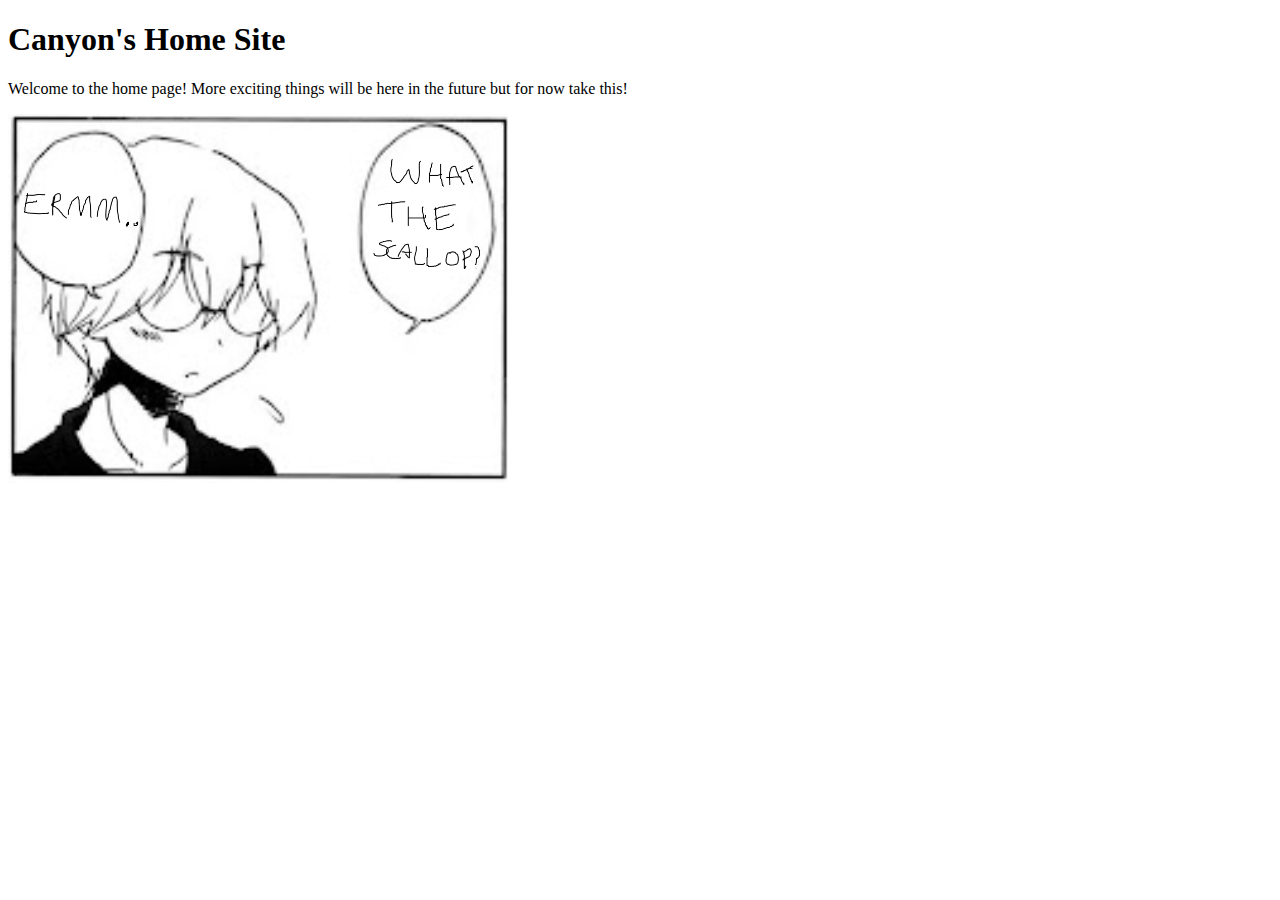
<file: week 1/index.html>
<!DOCTYPE html>
<html>
    <head>
<title>
    Canyons silly website! 
</title>
</head>
<body>
<h1>
    Canyon's Home Site
</h1>
<p>
    Welcome to the home page! More exciting things will be here in the future but for now take this!
</p>
<img src="canyon!!!!.PNG" width="500">
</body>
    </html>
</file>
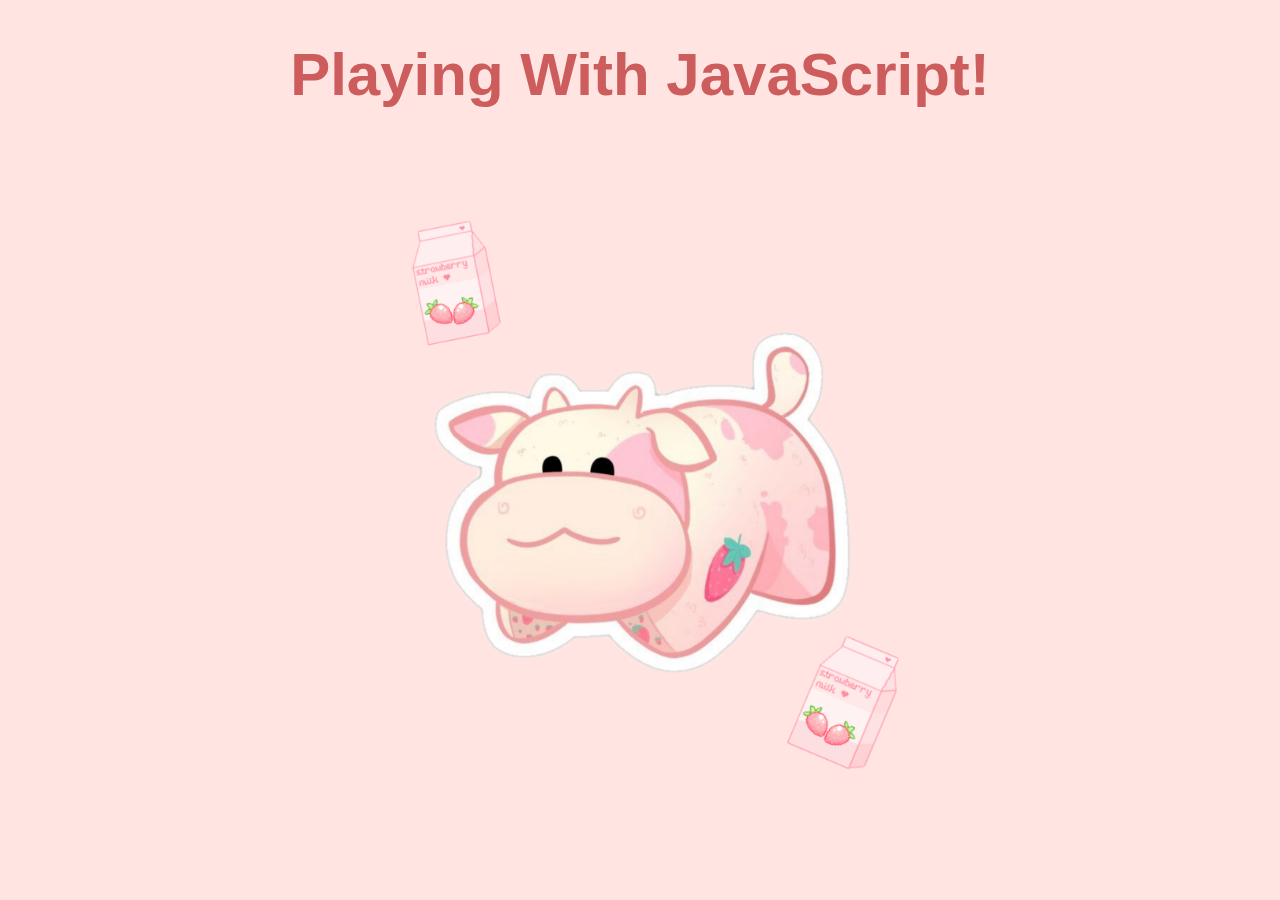
<file: week 2/index.html>
<!DOCTYPE html>
<html>
<head>
<meta charset="utf-8">
<title>JavaScript Testing</title>

<style>
    body {background-color:mistyrose}
       h1{color:indianred; font-family: Verdana, Geneva, Tahoma, sans-serif; font-size: 60px; }
       h2{color:darkslateblue}
       h3{color:lightcoral}
       table, td, th {
      border: 1px solid black;
      border-collapse: collapse;
      padding: 5px;}
       </style>
       </head>
<body>
<center>
<h1>
    Playing With JavaScript!
</h1>
<img src="straw cow.png" width="700">

<script src="./script.js">
</script>

</center>
</body>
</html>
</file>
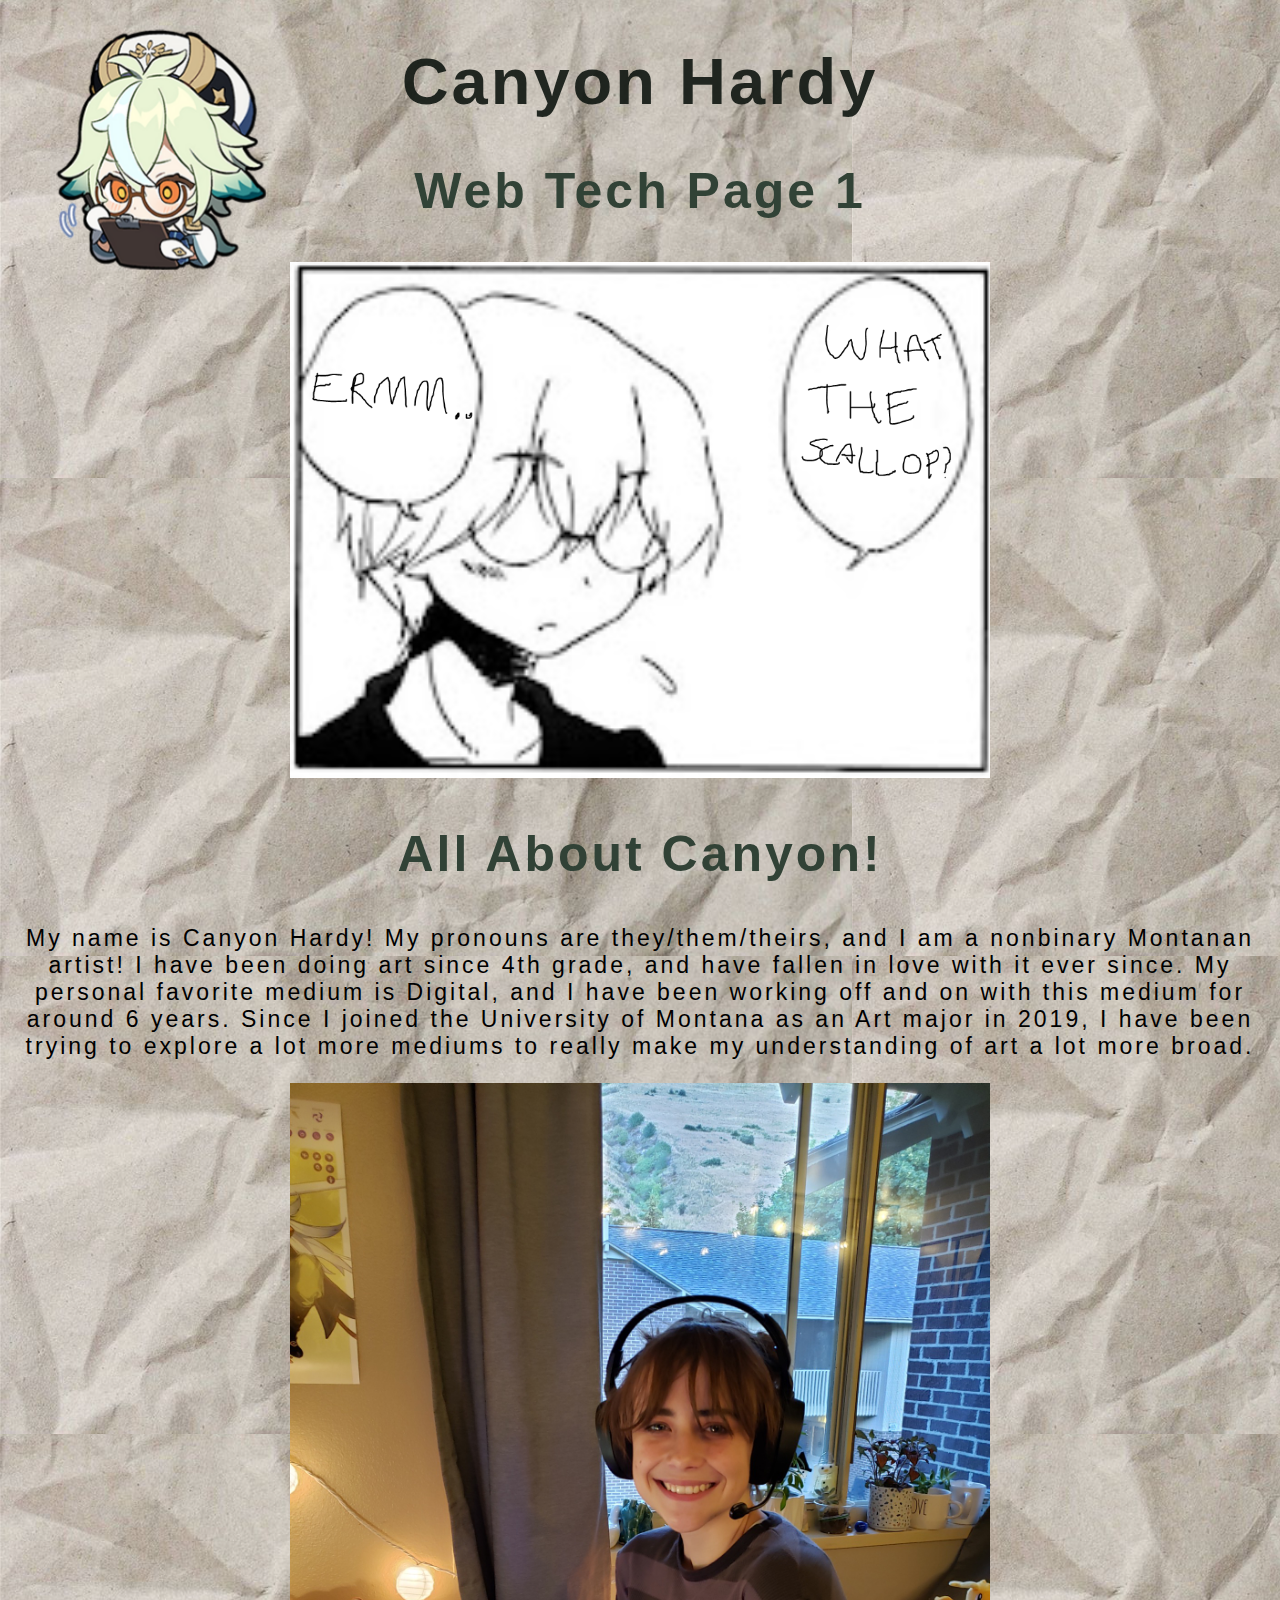
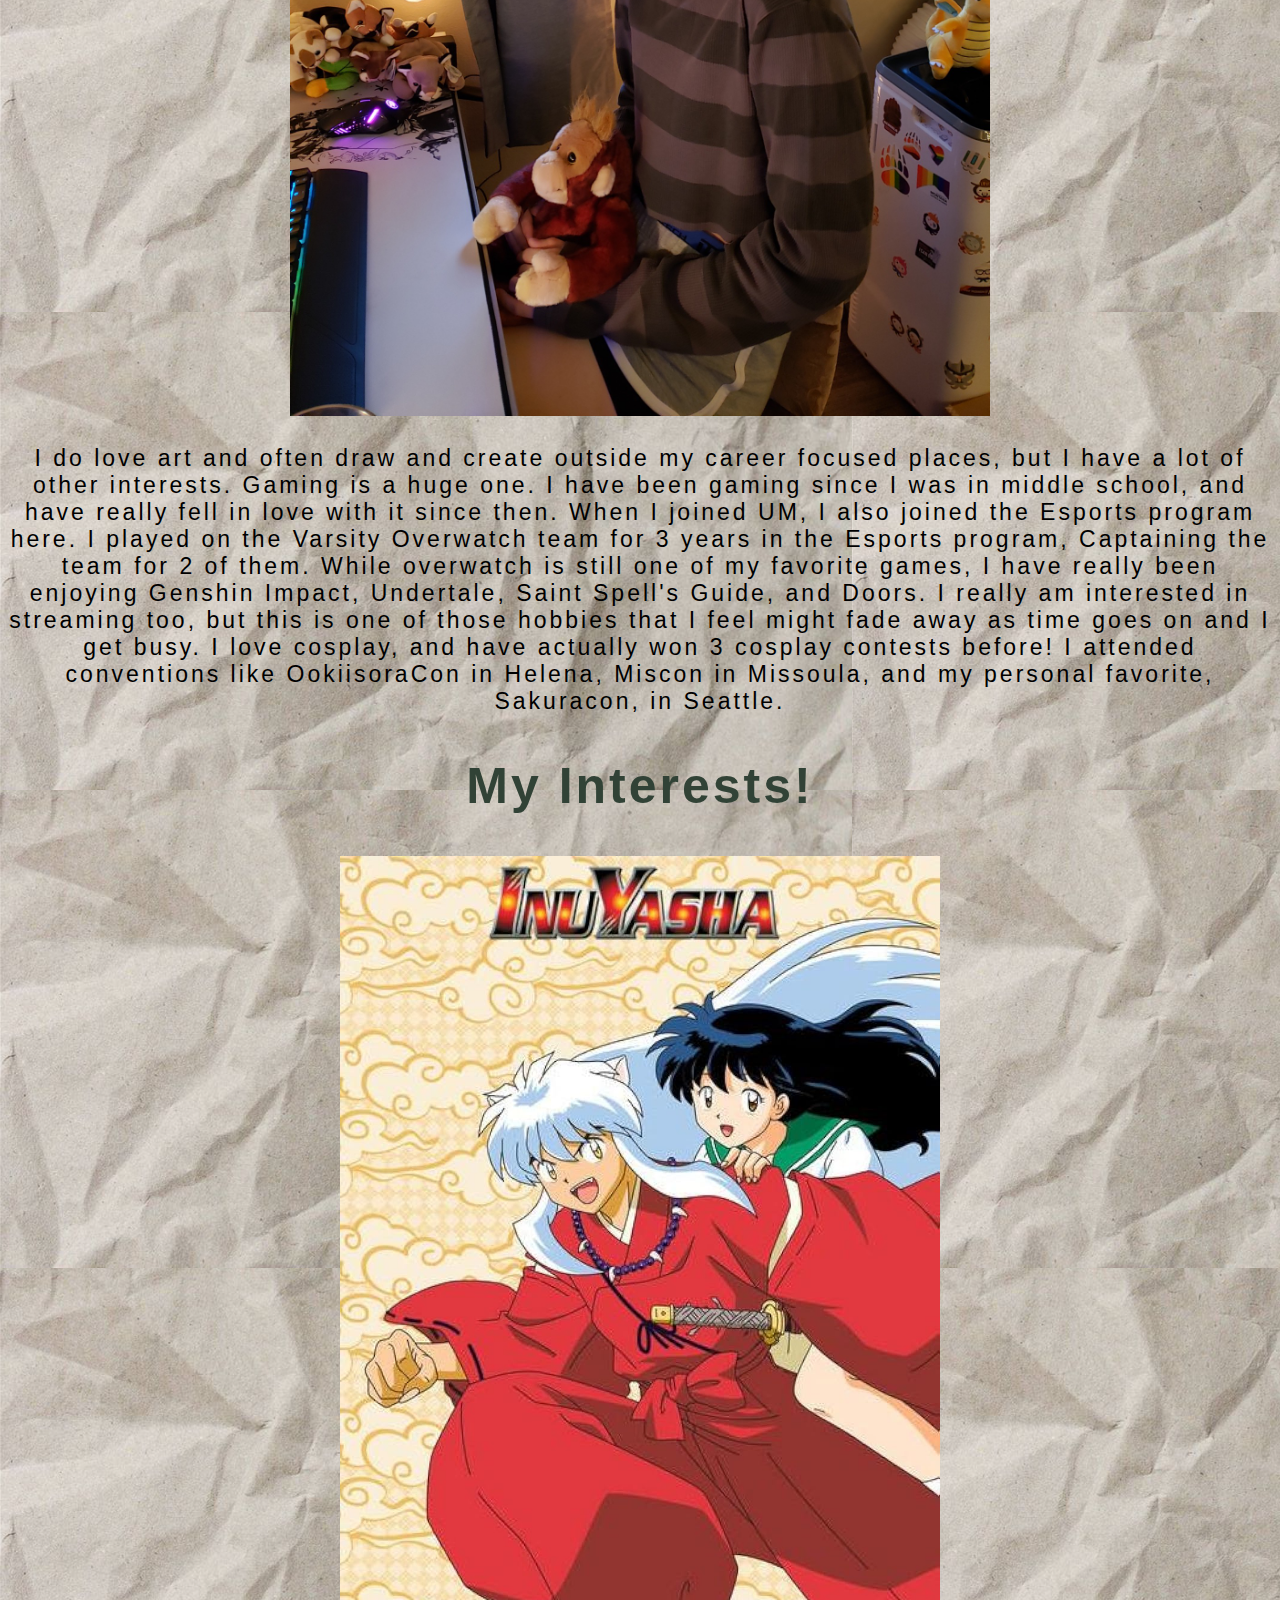
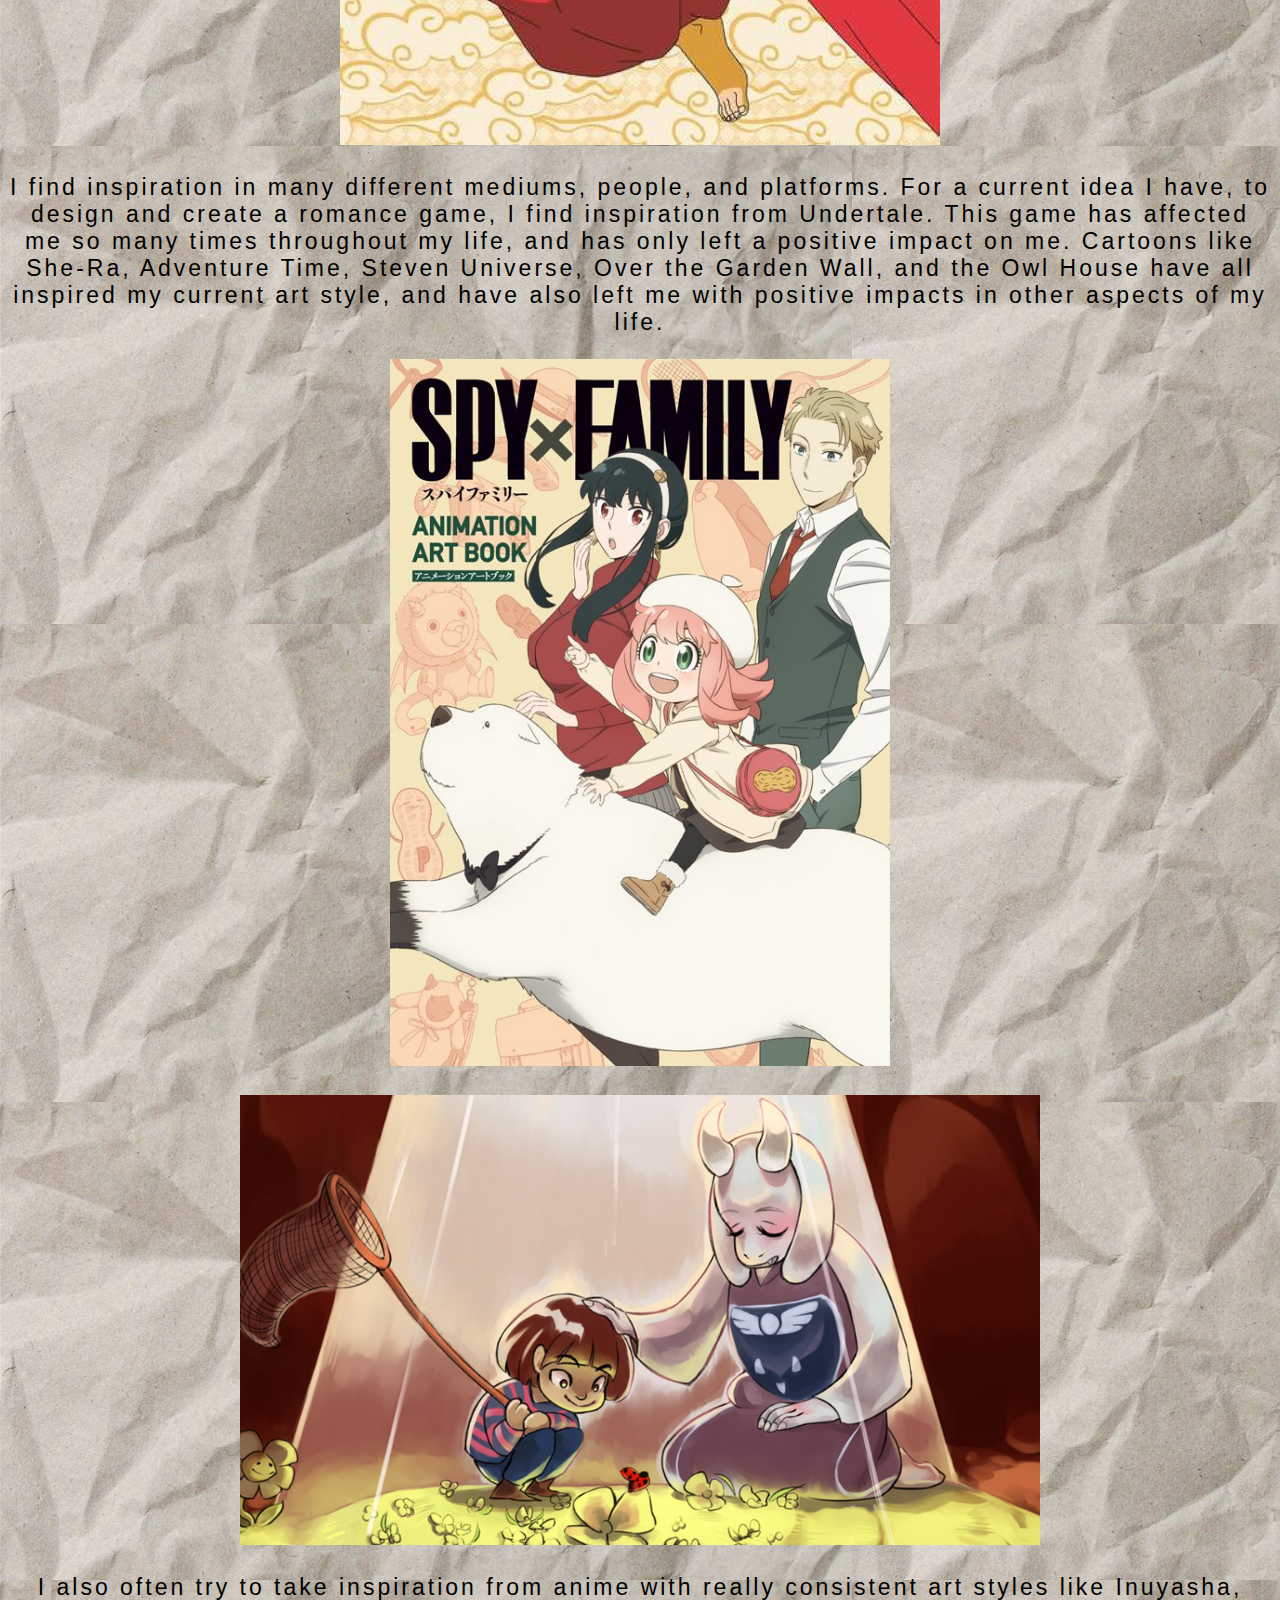
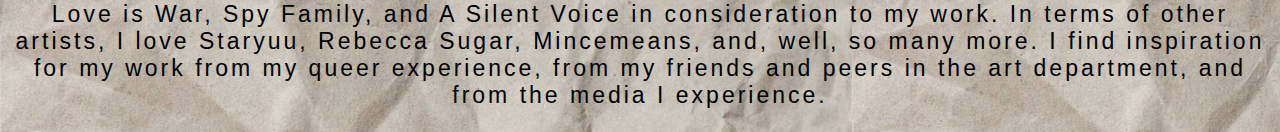
<file: week1/index.html>
<!DOCTYPE html>
<html>
<head>
    <meta charset="UTF-8">
    <meta name="Description" content="first web tech page">
    <meta name="author" content="Canyon Hardy">
    <meta name="viewport" content="width=device.width, initial-scale=1.0">
    
    <title>
        Canyon Hardy
    </title>
    <link rel="stylesheet" type="text/css" href="style.css">
    <style>
        body{ font-family:'Segoe UI', Tahoma, Geneva, Verdana, sans-serif;
        font-size: 23px; 
        font-weight:500;
        letter-spacing: 3px;
        background-image: url(images/background\ 11.png);
         background-blend-mode:luminosity;}
        H1{color:rgba(17, 24, 19, 0.918); font-size: 65px; font-family:Impact, Haettenschweiler, 'Arial Narrow Bold', sans-serif;}
        h2{color:rgb(49, 66, 54); font-size: 50px;}
        h3{color:rgb(32, 43, 37); font-size: 30px;}

        </style>
        
</head>
<body>
    <header>
        <div class="menu-item-dropdown">
            <a href="#"><img src="images/cat.png" width="210px" alt="stinker"></a>
            <div class="dropdown-content">
                <div class="dropdown-item">
        <a href="#gallery">Intro</a></div>
        <div class="dropdown-item1">
        <a href="#process">Personal</a></div>
        <div class="dropdown-item2">
        <a href="#materials">Intrests</a></div>
    </header>
    <center>
        <div class="gallery">
<h1 id="gallery">
    Canyon Hardy
</h1>
<h2>
    Web Tech Page 1
</h2>
</div>

<img src="images/canyon!!!!.PNG" width="700">

<div class="process">
    <h2 id="process">
        All About Canyon!
    </h2>
    <p>
       
        </p><p>
            My name is Canyon Hardy! My pronouns are they/them/theirs, and I am a nonbinary Montanan artist! I have been doing art since 4th grade, and have fallen in love with it ever since. My personal favorite medium is Digital, and I have been working off and on with this medium for around 6 years. Since I joined the University of Montana as an Art major in 2019, I have been trying to explore a lot more mediums to really make my understanding of art a lot more broad.</p>
         <img src="images/canyon smile with monkey.jpg" width="700" > 
         <p>I do love art and often draw and create outside my career focused places, but I have a lot of other interests. Gaming is a huge one. I have been gaming since I was in middle school, and have really fell in love with it since then. When I joined UM, I also joined the Esports program here. I played on the Varsity Overwatch team for 3 years in the Esports program, Captaining the team for 2 of them. While overwatch is still one of my favorite games, I have really been enjoying Genshin Impact, Undertale, Saint Spell's Guide, and Doors. I really am interested in streaming too, but this is one of those hobbies that I feel might fade away as time goes on and I get busy. I love cosplay, and have actually won 3 cosplay contests before! I attended conventions like OokiisoraCon in Helena, Miscon in Missoula, and my personal favorite, Sakuracon, in Seattle.
           
    </div>

    <div class="materials">

<h2 id="materials">
    My Interests!
</h2>
<img src="images/inu.jpg" width="600">
<p>
    I find inspiration in many different mediums, people, and platforms. For a current idea I have, to design and create a romance game, I find inspiration from Undertale. This game has affected me so many times throughout my life, and has only left a positive impact on me. Cartoons like She-Ra, Adventure Time, Steven Universe, Over the Garden Wall, and the Owl House have all inspired my current art style, and have also left me with positive impacts in other aspects of my life. 
    </p>
    <img src="images/spy.jpg" width="500"><p></p> <img src="images/under.jpg" width="800">
    <p>I also often try to take inspiration from anime with really consistent art styles like Inuyasha, Love is War, Spy Family, and A Silent Voice in consideration to my work. In terms of other artists, I love Staryuu, Rebecca Sugar, Mincemeans, and, well, so many more. I find inspiration for my work from my queer experience, from my friends and peers in the art department, and from the media I experience.
</p>
<p>

</p>                                                                                               <p>

</p>
<p>

</p>                                                                                                                                                            
<p>
    

</p>
</div>
</center>
</body>
</html>
</file>
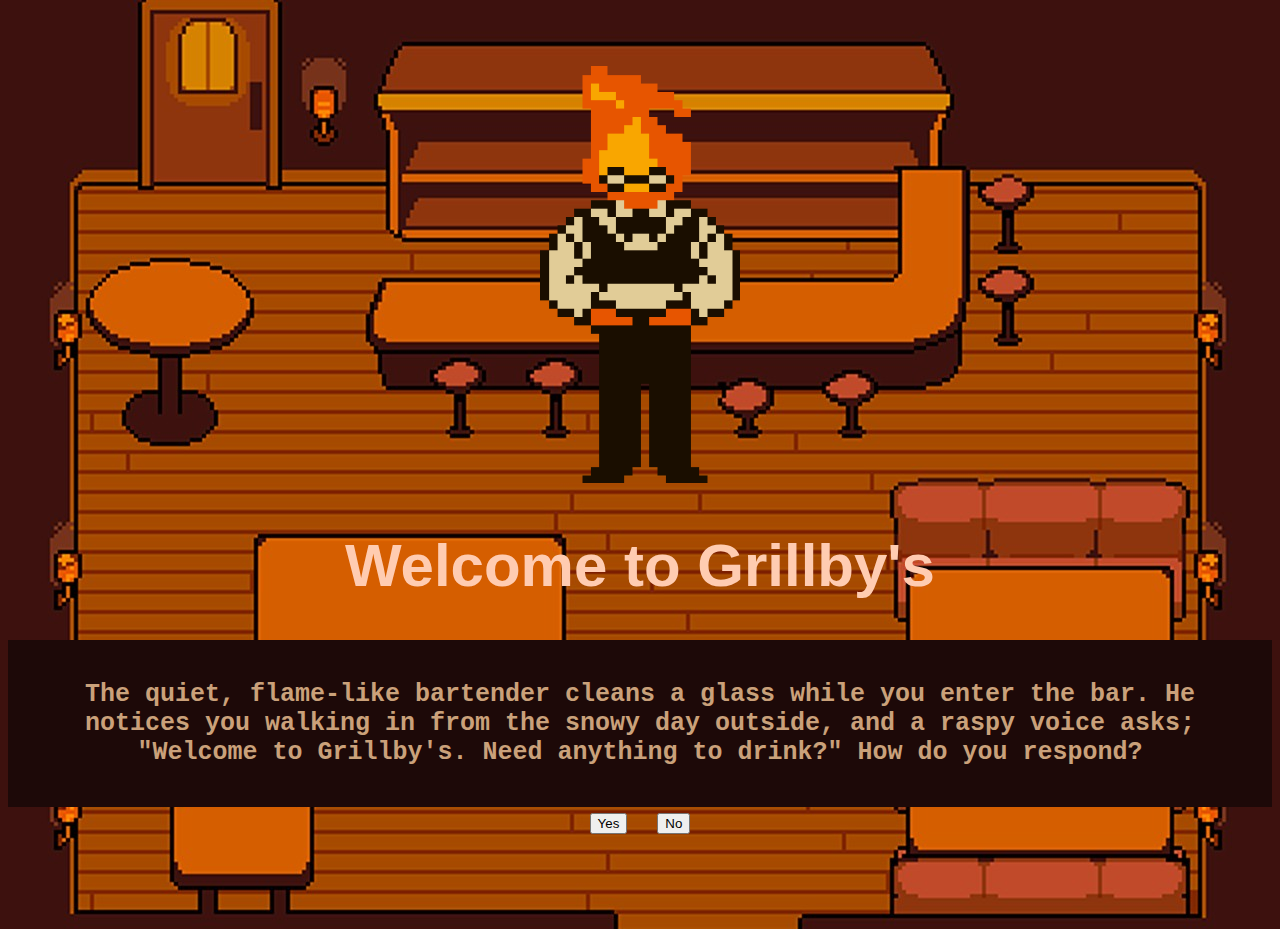
<file: week3/index.html>
<!DOCTYPE html>
<html>
    <meta charset="utf-8">
<head>
    <style>
        body 
           h1{color:rgb(255, 204, 177); font-family: Verdana, Geneva, Tahoma, sans-serif; font-size: 60px; }

           </style>
    <title>Grillby Dating Sim</title>
    <link rel="stylesheet" href="main.css">
    <script src="main.js"></script>
</head>
<center>
<body>
    <br>
</br>
    
    <img src="./images/grillby.png" width="200">
    
    <h1>Welcome to Grillby's</h1>
    <div id="story">
        <p>
        The quiet, flame-like bartender cleans a glass while you enter the bar. He notices you walking in from the snowy day outside, and a raspy voice asks; "Welcome to Grillby's. Need anything to drink?" How do you respond?
        </p>
    </div>
   

    <button id="choice1" onclick="storyFunction(1);">Yes</button>&nbsp;
    <button id="choice2" onclick="storyFunction(2);">No</button>
    
</body>
<br>
    </br>
    <br>
    </br>
</center>
</html>
</file>
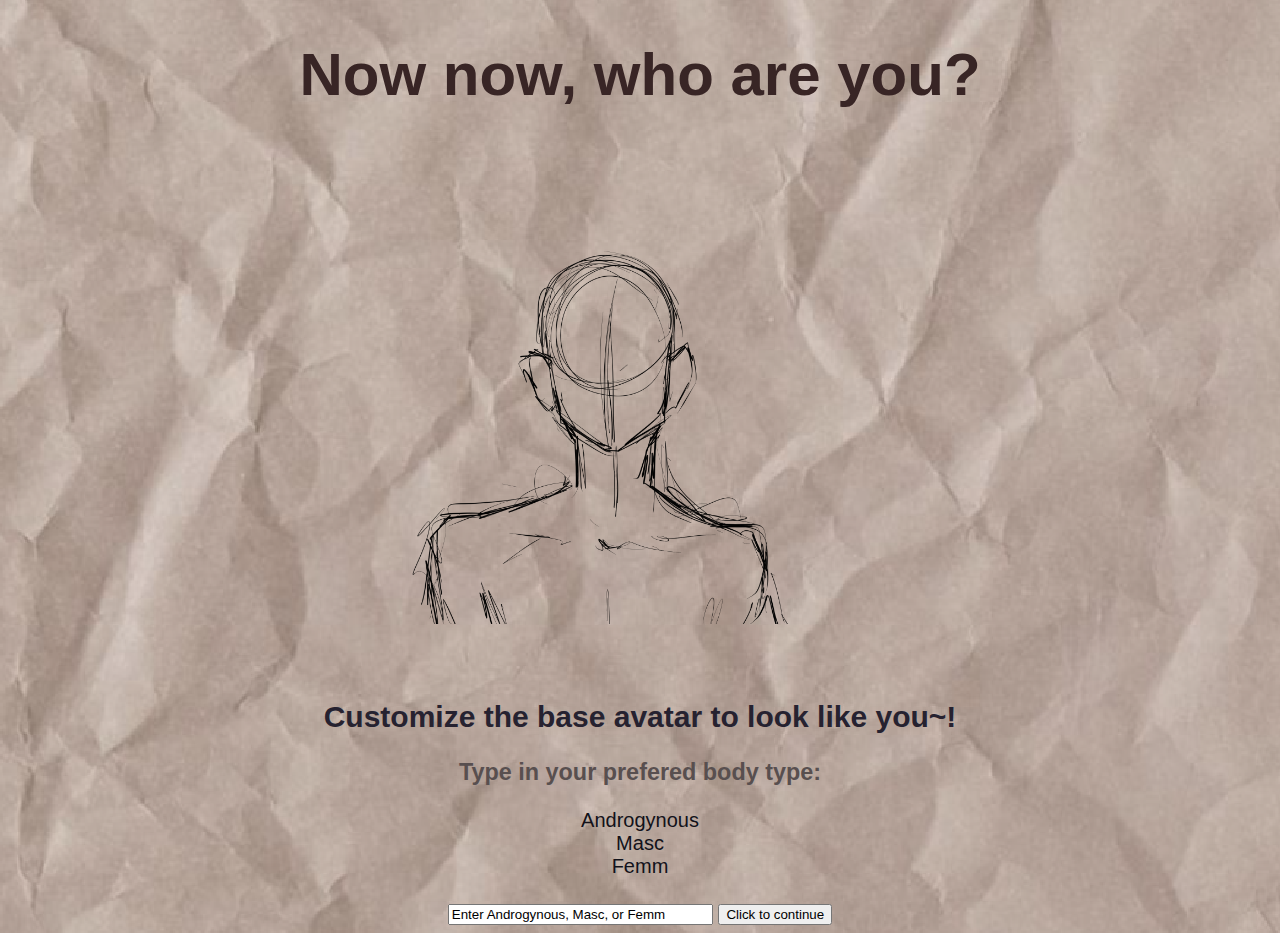
<file: week4/index.html>
<!DOCTYPE html>
<html>
<head>
<meta charset="utf-8">
<title>JavaScript Testing</title>

<style>
    body {background-image: url(paper\ div\ 2.5.png);}
       h1{color:rgb(56, 37, 37); font-family: Verdana, Geneva, Tahoma, sans-serif; font-size: 60px; }
       h2{color:rgb(38, 34, 48)}
       h3{color:rgb(88, 79, 79)}
    body{font-family:'Trebuchet MS', 'Lucida Sans Unicode', 'Lucida Grande', 'Lucida Sans', Arial, sans-serif; color: rgb(18, 18, 26); font-size: 20px;}
       </style>
       </head>
<body>
<center>
    <script>
        function getChoice1()
        {
            var myChoice = document.getElementById("choice").value;
            var myQuestion = document.getElementById("question");
            if(myChoice === "Femm")
            {
                document.getElementById("choice").style.display="none";
                document.getElementById("btnSubmit").style.display="none";
                
                document.getElementById("choice2").style.display="block";
                document.getElementById("btnSubmit2").style.display="block";
                
                document.getElementById("mainImage").src = "FEMBASE.png"
                myQuestion.innerHTML = "Cute! Here's the femm base. Would you like them to have short or long hair?";
            }
            else if(myChoice === "Masc")
            {
                document.getElementById("choice").style.display="none";
                document.getElementById("btnSubmit").style.display="none";
                
                document.getElementById("choice3").style.display="block";
                document.getElementById("btnSubmit3").style.display="block";
                myQuestion.innerHTML = "Alright, heres the Masculine base. Now, do you want short or long hair on the base?";
            document.getElementById("mainImage").src = "MASCBASE.png"
            }
            else if(myChoice === "Androgynous")
            {
                document.getElementById("choice").style.display="none";
                document.getElementById("btnSubmit").style.display="none";
            
                document.getElementById("choice4").style.display="block";
                document.getElementById("btnSubmit4").style.display="block";
                myQuestion.innerHTML = "Heres the Androgynous base! Would you like them to have short or long hair? ";
                document.getElementById("mainImage").src = "ANBASE.png"

            }
            else
            {
                myQuestion.innerHTML = "Invalid answer";
            }
        





        }
        function getChoice2()
        {
            var answer = document.getElementById("choice2").value;
            var myQuestion = document.getElementById("question");
            if(answer === "long")
            {
                document.getElementById("mainImage").src = "FEMML.png"
                myQuestion.innerHTML = "Nice! It looks good long!";
            }
            else if(answer === "short")
            {
                document.getElementById("mainImage").src = "FEMMS.png"
                myQuestion.innerHTML = "Wooww what cute short hair!";
            }
        }

        function getChoice3()
        {
            var answer = document.getElementById("choice3").value;
            var myQuestion = document.getElementById("question");
            if(answer === "short")
            {
                document.getElementById("mainImage").src = "MASCS.png"
                myQuestion.innerHTML = "Looks nice like that!";
            }
                
            else if(answer === "long")
            {  document.getElementById("mainImage").src = "MASCL.png"
                myQuestion.innerHTML = "This is classic! How pretty!";
           
            }
            
        }
        function getChoice4()
        {
            var answer = document.getElementById("choice4").value;
            var myQuestion = document.getElementById("question");
            if(answer === "long")
            {
                document.getElementById("mainImage").src = "ANL.png"
                myQuestion.innerHTML = "ooo very cool >:)";
              
            }
            else if(answer === "short")
            {
                document.getElementById("mainImage").src = "ANS.png"
                myQuestion.innerHTML = "nice and fluffy!";
                
            }
        }
    </script>
    <body>

        <h1>Now now, who are you?</h1>
        <br>
        <img src="mainImage.png" width="650" id="mainImage">
    <div id="question">
        <Br></Br>
        <h2>
            Customize the base avatar to look like you~!
        </h2>

    <h3>
      Type in your prefered body type:
      </h3>

      Androgynous 
      <br>
      Masc
      <br>
      Femm
    </div>
       
        <br>
        <input type="text" size="30" id="choice" value="Enter Androgynous, Masc, or Femm">
        <button id="btnSubmit" onclick="getChoice1();">Click to continue</button>

        <input type="text" size="30" id="choice2" value="Enter short or long" style="display:none">
        <button id="btnSubmit2" onclick="getChoice2();"  style="display:none">Click to continue</button>

        <input type="text" size="30" id="choice3" value="Enter short or long"  style="display:none">
        <button id="btnSubmit3" onclick="getChoice3();" style="display:none">Click to continue</button>

        <input type="text" size="30" id="choice4" value="Enter short or long"  style="display:none">
        <button id="btnSubmit4" onclick="getChoice4();" style="display:none">Click to continue</button>

        

   
</center>
</body>

</html>
</file>
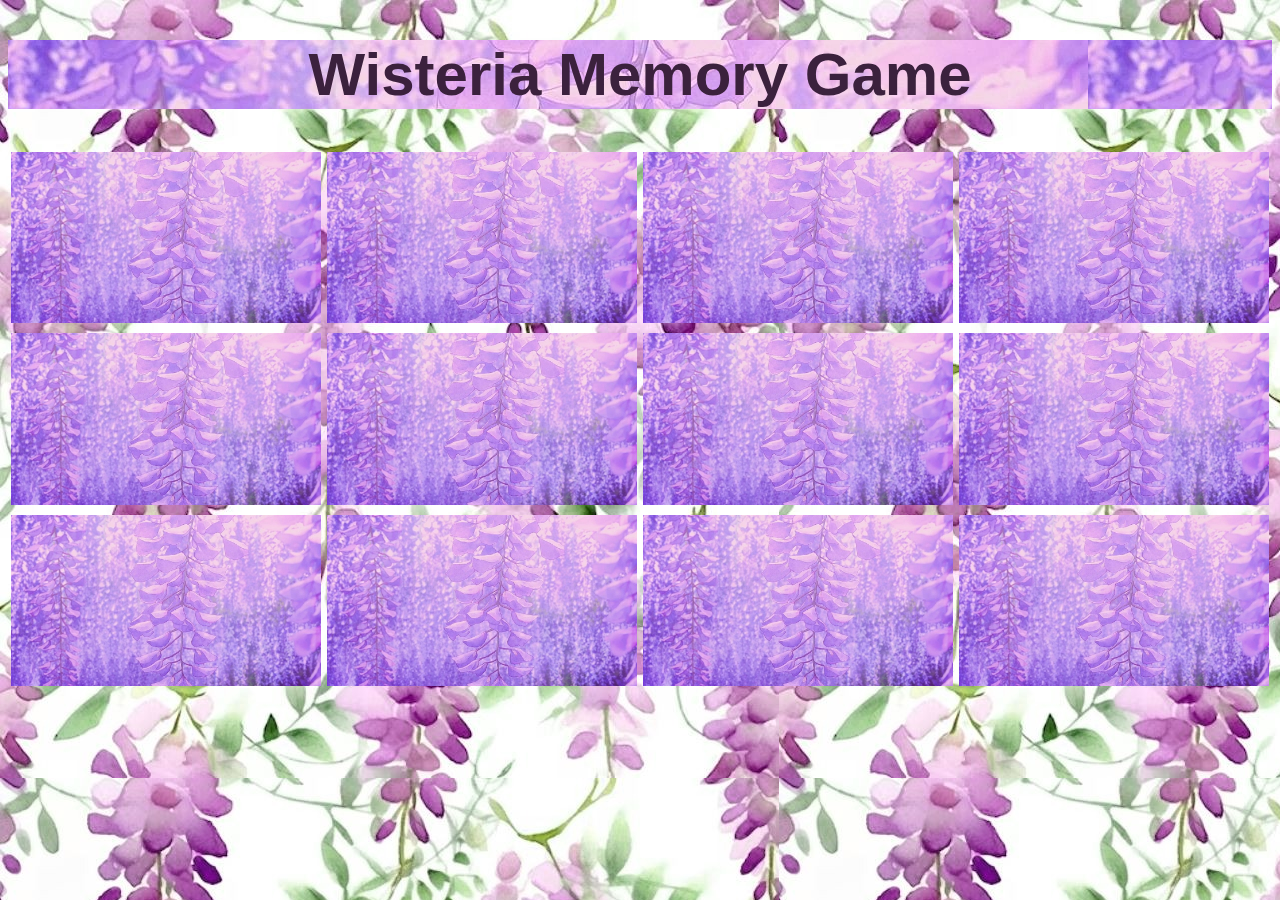
<file: week6/index.html>
<!DOCTYPE html>
<meta charset="utf-8">
<head>
    <meta charset="UTF-8">
    <meta name="viewport" content="width=device-width, initial-scale=1.0">
    <title>Wisteria Match</title>
    <script src="main.js"></script>
    <link rel="stylesheet" type="text/css" href="style.css">
    </link>

<style>
    body 
       h1{color:rgb(59, 33, 61); font-family: Verdana, Geneva, Tahoma, sans-serif; font-size: 60px;
    background-image: url(./images/wist.jpg); }

       </style>
</head>


<body onload="printBlanks();">
    <h1>Wisteria Memory Game</h1>
    <div class="divTable">
        <div class="divTableBody">
            <div class="divTableRow">
                <div class="divTableCell"><img id="image1" onclick="flipImage(0)" src=""></div>
                <div class="divTableCell"><img id="image2" onclick="flipImage(1)" src=""></div>
                <div class="divTableCell"><img id="image3" onclick="flipImage(2)" src=""></div>
                <div class="divTableCell"><img id="image4" onclick="flipImage(3)" src=""></div>
            </div>
            <div class="divTableRow">
                <div class="divTableCell"><img id="image5" onclick="flipImage(4)" src=""></div>
                <div class="divTableCell"><img id="image6" onclick="flipImage(5)" src=""></div>
                <div class="divTableCell"><img id="image7" onclick="flipImage(6)" src=""></div>
                <div class="divTableCell"><img id="image8" onclick="flipImage(7)" src=""></div>
            </div>
            <div class="divTableRow">
                <div class="divTableCell"><img id="image9" onclick="flipImage(8)" src=""></div>
                <div class="divTableCell"><img id="image10" onclick="flipImage(9)" src=""></div>
                <div class="divTableCell"><img id="image11" onclick="flipImage(10)" src=""></div>
                <div class="divTableCell"><img id="image12" onclick="flipImage(11)" src=""></div>
            </div>
        </div>
    </div>
    <div id="completionMessage">
    </div>
    
</body>

</html>
</file>
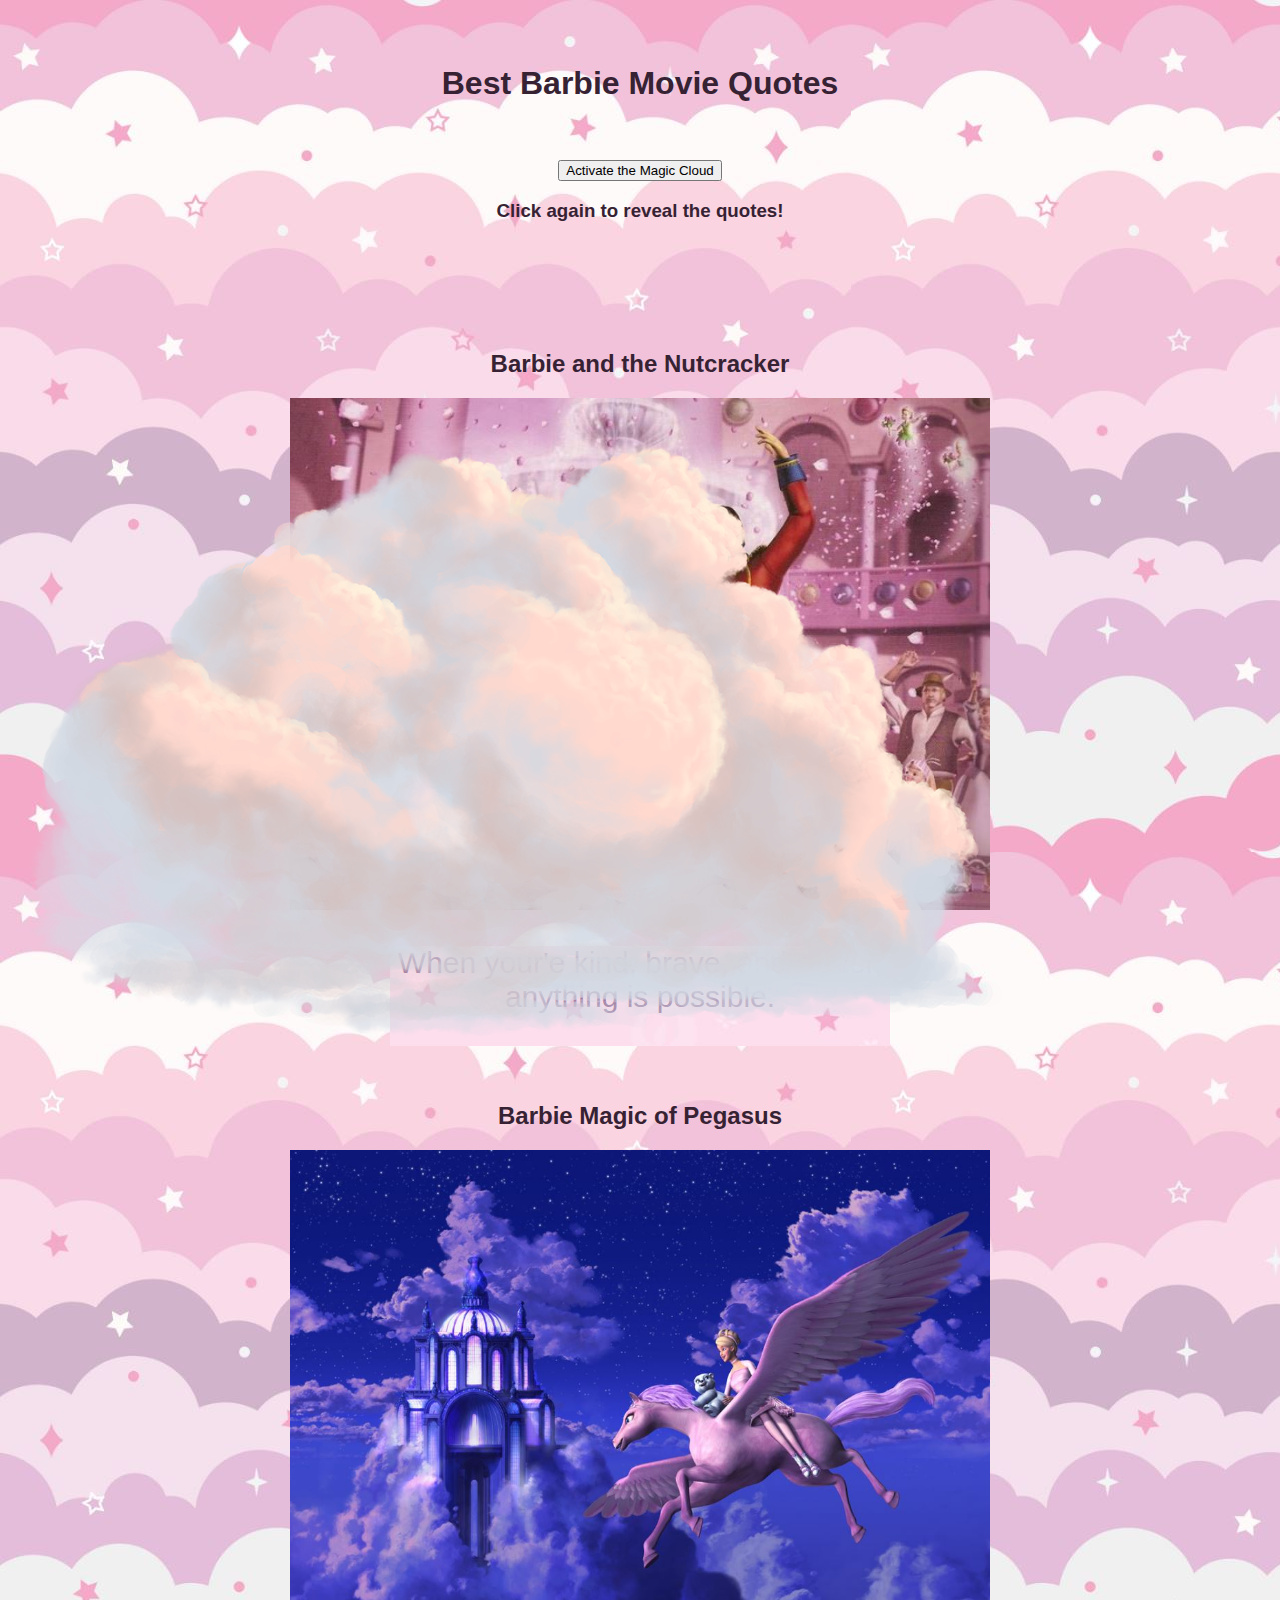
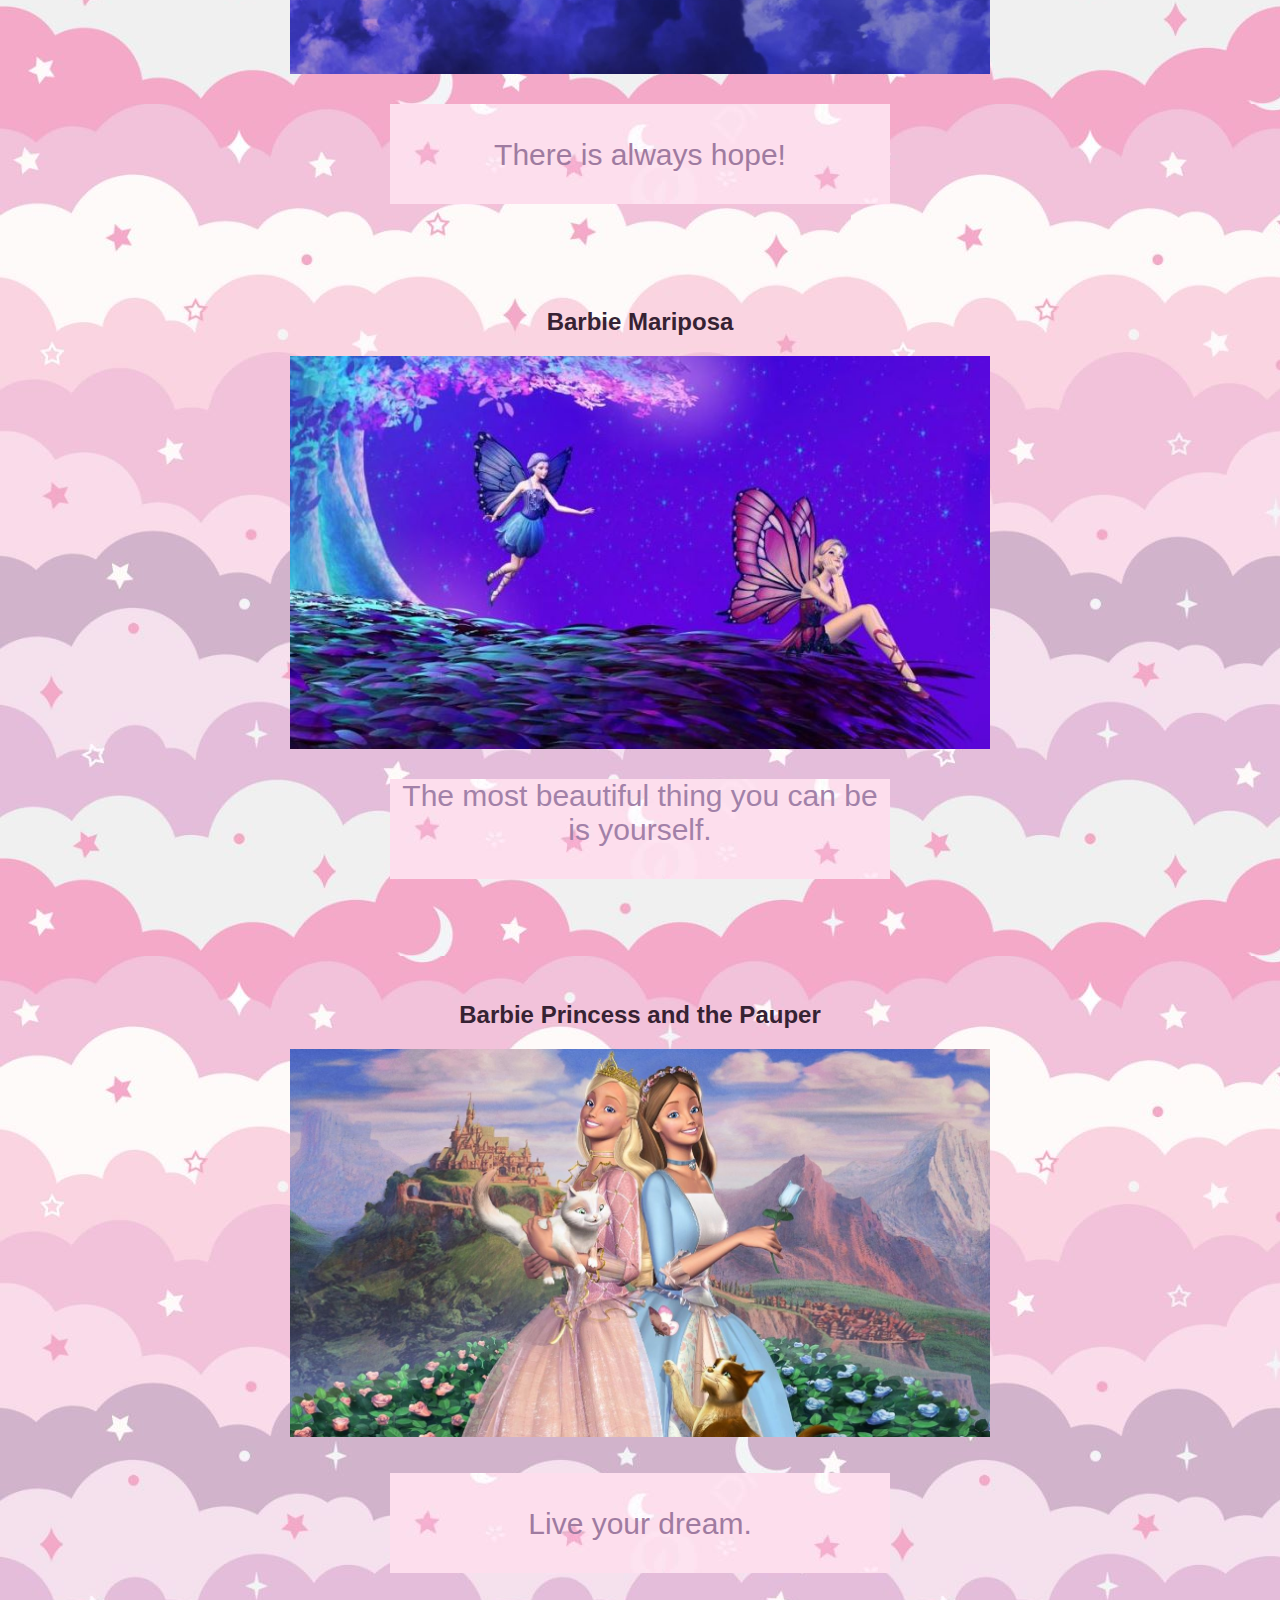
<file: week8/index.html>
<html>
    <script src="https://ajax.googleapis.com/ajax/libs/jquery/3.3.1/jquery.min.js"></script>
    <script src="./scripts/main.js"></script>
    <link href="styles/style.css" type="text/css" rel="stylesheet">
    <body>
        <center>
            <br>
            <br>
            <h1>
                Best Barbie Movie Quotes
            </h1>
            <br>
        <div id="square"></div>
        <br>
        <button id="move">Activate the Magic Cloud</button>
        <h3>
            Click again to reveal the quotes!
        </h3>
        <br>
     
        <br>
        <br>
        <br>
        <br>
        <h2>
            Barbie and the Nutcracker
        </h2>
        <img src="./images/nutcracker.JPG" id="nutcracker" width="700"><br><br>
        <br>
        <div class="stuff">When your'e kind, brave, and clever, anything is possible.</div> 
        <br>
        <br>
        <h2>
            Barbie Magic of Pegasus
        </h2>
        <img src="./images/pegasus.JPG" width="700">
        <p class="stuff">                                      <br>There is always hope! </p>
        <br>
        <br>
        <br>
        <h2>
            Barbie Mariposa
        </h2>
        <img src="./images/mariposa.JPG" width="700">
        <p id="third">The most beautiful thing you can be is yourself.</p>
<br>
<br>
<br>
<br>
<h2>
    Barbie Princess and the Pauper
</h2>
<img src="./images/pauper.JPG" width="700">
<br>
<br>
<br>
        <div class="stuff"><br>Live your dream.</div>
        <br>
        <br>
    </center>
    </body>
</html>
</file>
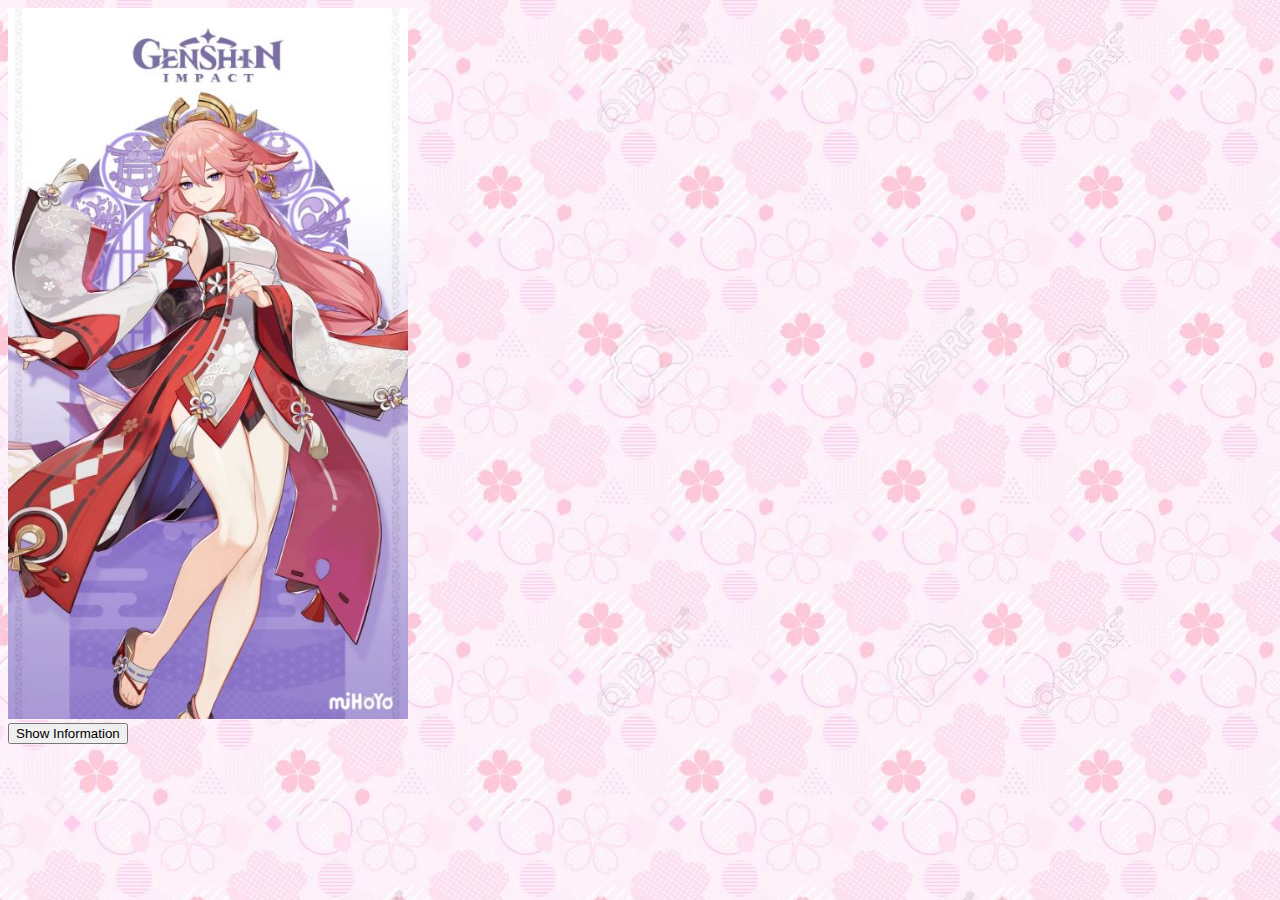
<file: week9/index.html>
<!DOCTYPE html>
<html>
<style>
    body{
        background-image: url(./background.JPG);
    }
</style>
<head>
    <script src="libs/jquery-3.3.1.min.js"></script>
    <script src="scripts/jsonajax.js"></script>
    </head>
    <img src="yae miko.JPG" width="400">
    <body>
        <div id="mikoInformation"></div>
        <button id="btnSubmit">Show Information</button>
    </body>
</html>
</file>
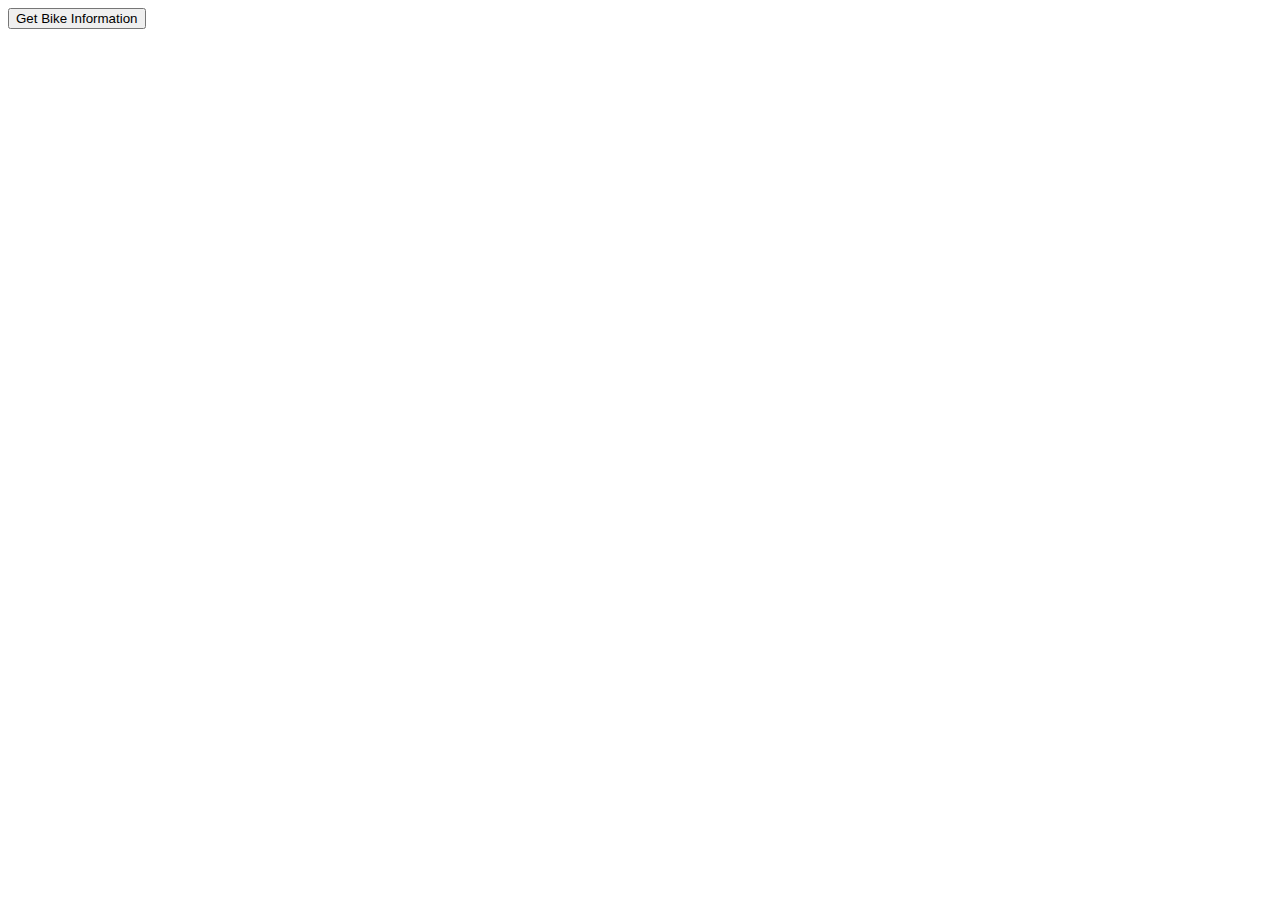
<file: MART 441 March 13, 2019/AJAX5.html>
<!DOCTYPE html>
<html>

<head>
    <script src="libs/jquery-3.3.1.min.js"></script>
    <script src="scripts/ajax.js"></script>
</head>

<body>

    <div id="bikeInformation"></div>

    <button>Get Bike Information</button>

</body>

</html>
</file>
<file: week1/style.css>
header {
    position: absolute;
    margin: -.2cm 3 0 1cm;
    width:10cm;
    height:10cm;
    top: 0px;
    padding:10px;
}
.menu-item-dropdown {
    
    width:100px;
    height: 200px;
    text-decoration: none;
    font-family: casual;
    font-size: 35px;
   position: fixed;
   margin: .5cm 0 0 1cm;
}
.dropdown {
    display: inline-block;
}
.dropdown-content {
    display:none;
    position: fixed;
    margin: -20px 0 0 10px;
    z-index: 1;
background-color: none;
background-image: none;
}

.menu-item-dropdown:hover .dropdown-content {
    display: block;
    width:100px;
    height:200px;
}
.dropdown-item {
    width:150px;
    height: 40px;
    text-align: center;
    border-radius: 10px; 
}
.dropdown-item a {
    color:rgb(198, 241, 220);
    text-decoration: none;
}
.dropdown-item:hover, .dropdown-item:hover a {
    color: rgb(21, 51, 51);

    border-radius: 10px;
}
.dropdown-item1 {

    width:150px;
    height: 40px;
    position: fixed;
margin: 5px 0 0 0px;
    border-radius: 10px;   
    text-align: center;
}
.dropdown-item1 a {
    color:rgb(198, 241, 220);
    text-decoration: none;
}
.dropdown-item1:hover, .dropdown-item1:hover a {
    color: rgb(21, 51, 51);

    border-radius: 10px;
    }
.dropdown-item2 {

    width:150px;
    height: 40px;
    text-align: center;
    border-radius: 10px;
    margin: 50px 0 0 0px;
    text-align: center;
}
.dropdown-item2 a {
    color:rgb(198, 241, 220);
    text-decoration: none;
}
.dropdown-item2:hover, .dropdown-item2:hover a {
    color: rgb(21, 51, 51);

    border-radius: 10px;
    }
</file>
<file: week3/main.css>
body {
    font-family:monospace;
    font-size: 25px;
    font-weight:900;
    background-image:url(../week3/images/bar.v1.jpg);
    align-content: center;
    
}
div {
    background-image: url(./images/back.jpg);
    border: none;
    color:rgb(202, 161, 122);
    padding: 15px 32px;
    text-align: center;
    text-decoration: none;
    display: inline-block;
}
</file>
<file: week6/style.css>
body {
   background-image: url(./images/wisty.jpg);
    font-family: Verdana, sans-serif;
    color: rgb(44, 13, 44);
}

h1 {
text-align: center;
font-family: Verdana, Geneva, Tahoma, sans-serif;
}

.divTable {
    display: table;
    width: 100%;
    margin: 0 auto;
}
.divTableRow {
    display: table-row;
}
.divTableHeading {
    background-color: #EEE;
    display: table-header-group;
}
.divTableCell, .divTableHead {
    display: table-cell;
    padding: 3px 3px;
    text-align: center; 
}
.divTableHead {
    font-weight: bold;
}
.divTableFoot {
    background-color: #EEE;
    display: table-footer-group;
    font-weight: bold;
}
.divTableBody {
    display: table-row-group;
}
img {
    max-width: 100%; /* Ensure images don't exceed their container */
    height: auto; /* Maintain aspect ratio */
}

#playerDataContainer {
    padding: 20px;
    border: 1px solid #ccc;
    border-radius: 5px;
    margin-top: 20px;
}
</file>
<file: week8/styles/style.css>
#square {
    width: 1000px;
    height: 700px;
    background-image: url(../images/cloud.png);
    position: absolute;
    left: 10;
    top: 400;
  }

  .stuff{
    width:500px;
    height:100px;
   background-image: url(../images/div.JPG) ;
    color:rgb(159, 123, 160);
    font-size: 30px;
  }

  #third{
    background-image: url(../images/div.JPG);
    color:rgb(162, 129, 168);
    width:500px;
    height:100px;
    font-size: 30px;
  }

  body{
      background-image: url(../images/clouds.JPG);
      color:rgb(54, 34, 51);
      font-family: Verdana, Geneva, Tahoma, sans-serif;
      
  }
</file>
